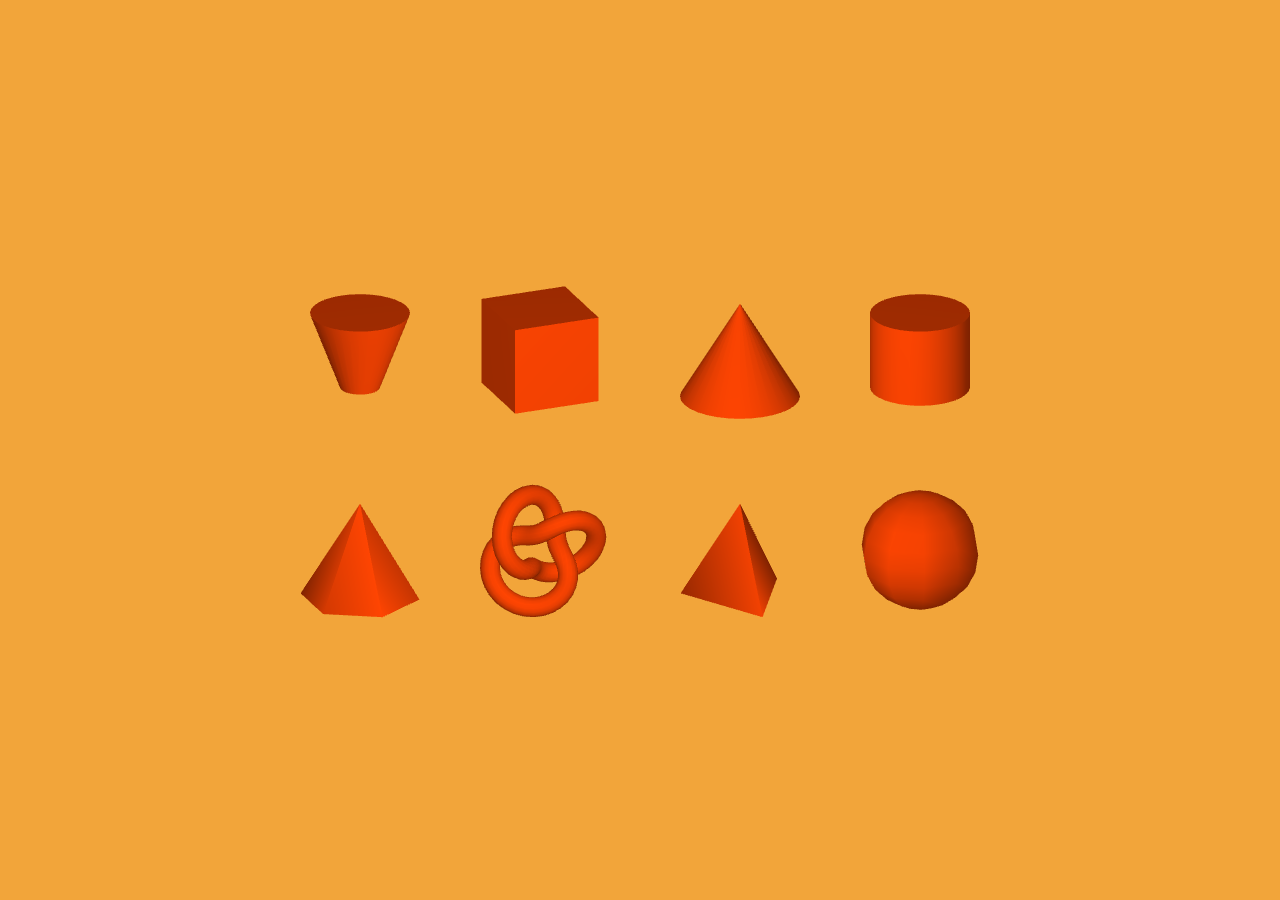
<file: POC/3dmodel/index.html>
<html>
<head>
    <title>shapes</title>

    <style>
    	body{
    		margin: 0;
    		overflow: hidden;
        }

        canvas{
            background: red;
        }

    </style>
</head>
<body>

    <canvas id="myCanvas"></canvas>

    <script src="three.js"></script>
    <script>

        //RENDERER
        var renderer = new THREE.WebGLRenderer({canvas: document.getElementById('myCanvas'), antialias: true});
        renderer.setClearColor(0xf2a53a);
        renderer.setPixelRatio(window.devicePixelRatio);
        renderer.setSize(window.innerWidth, window.innerHeight);

        //CAMERA
        //var camera = new THREE.PerspectiveCamera(35, window.innerWidth / window.innerHeight, 0.1, 3000);
        var camera = new THREE.OrthographicCamera(window.innerWidth / -2, window.innerWidth / 2, window.innerHeight / 2, window.innerHeight / -2, 0.1, 3000);

        //SCENE
        var scene = new THREE.Scene();

        //LIGHTS
        var light = new THREE.AmbientLight(0xffffff, 0.5);
        scene.add(light);
        
        var light1 = new THREE.PointLight(0xffffff, 0.5);
        scene.add(light1);

        //OBJECT
        var geometry = new THREE.CubeGeometry(90, 90, 90);
        var material = new THREE.MeshLambertMaterial({color: 0xff4502});
        var mesh = new THREE.Mesh(geometry, material);
        mesh.position.set(-100, 100, -1000);

        scene.add(mesh);

        var geometry2 = new THREE.ConeGeometry( 60, 100, 32 );
        var material2 = new THREE.MeshLambertMaterial({color: 0xff4502});
        var mesh2 = new THREE.Mesh(geometry2, material2);
        mesh2.position.set(100, 100, -1000);

        scene.add(mesh2);

        var geometry3 = new THREE.ConeGeometry( 60, 100, 3 );
        var material3 = new THREE.MeshLambertMaterial({color: 0xff4502});
        var mesh3 = new THREE.Mesh(geometry3, material3);
        mesh3.position.set(100, -100, -1000);

        scene.add(mesh3);

        var geometry4 = new THREE.TorusKnotGeometry( 40, 10, 100, 16 );
        var material4 = new THREE.MeshLambertMaterial({color: 0xff4502});
        var mesh4 = new THREE.Mesh(geometry4, material4);
        mesh4.position.set(-100, -100, -1000);

        scene.add(mesh4);

        var geometry5 = new THREE.SphereGeometry( 60, 10, 10 );
        var material5 = new THREE.MeshLambertMaterial({color: 0xff4502});
        var mesh5 = new THREE.Mesh(geometry5, material5);
        mesh5.position.set(280, -100, -1000);

        scene.add(mesh5);

        var geometry6 = new THREE.CylinderGeometry( 50, 50, 80, 32 );
        var material6 = new THREE.MeshLambertMaterial({color: 0xff4502});
        var mesh6 = new THREE.Mesh(geometry6, material6);
        mesh6.position.set(280, 100, -1000);

        scene.add(mesh6);

        var geometry7 = new THREE.CylinderGeometry( 50, 20, 80, 32 );
        var material7 = new THREE.MeshLambertMaterial({color: 0xff4502});
        var mesh7 = new THREE.Mesh(geometry7, material7);
        mesh7.position.set(-280, 100, -1000);

        scene.add(mesh7);

        var geometry8 = new THREE.ConeGeometry( 60, 100, 6 );
        var material8 = new THREE.MeshLambertMaterial({color: 0xff4502});
        var mesh8 = new THREE.Mesh(geometry8, material);
        mesh8.position.set(-280, -100, -1000);

        scene.add(mesh8);

        //RENDER LOOP
        requestAnimationFrame(render);
        
        function render() {
            mesh.rotation.x += 0.008;
            mesh.rotation.y += 0.008;

            mesh2.rotation.x += 0.008;
            mesh2.rotation.y += 0.008;
            
            mesh3.rotation.x += 0.008;
            mesh3.rotation.y += 0.008;

            mesh4.rotation.x += 0.008;
            mesh4.rotation.y += 0.008;

            mesh5.rotation.x += 0.008;
            mesh5.rotation.y += 0.008;

            mesh6.rotation.x += 0.008;
            mesh6.rotation.y += 0.008;
            
            mesh7.rotation.x += 0.008;
            mesh7.rotation.y += 0.008;

            mesh8.rotation.x += 0.008;
            mesh8.rotation.y += 0.008;

            renderer.render(scene, camera);
            requestAnimationFrame(render);
        }
    </script>
</body>
</html>
</file>
